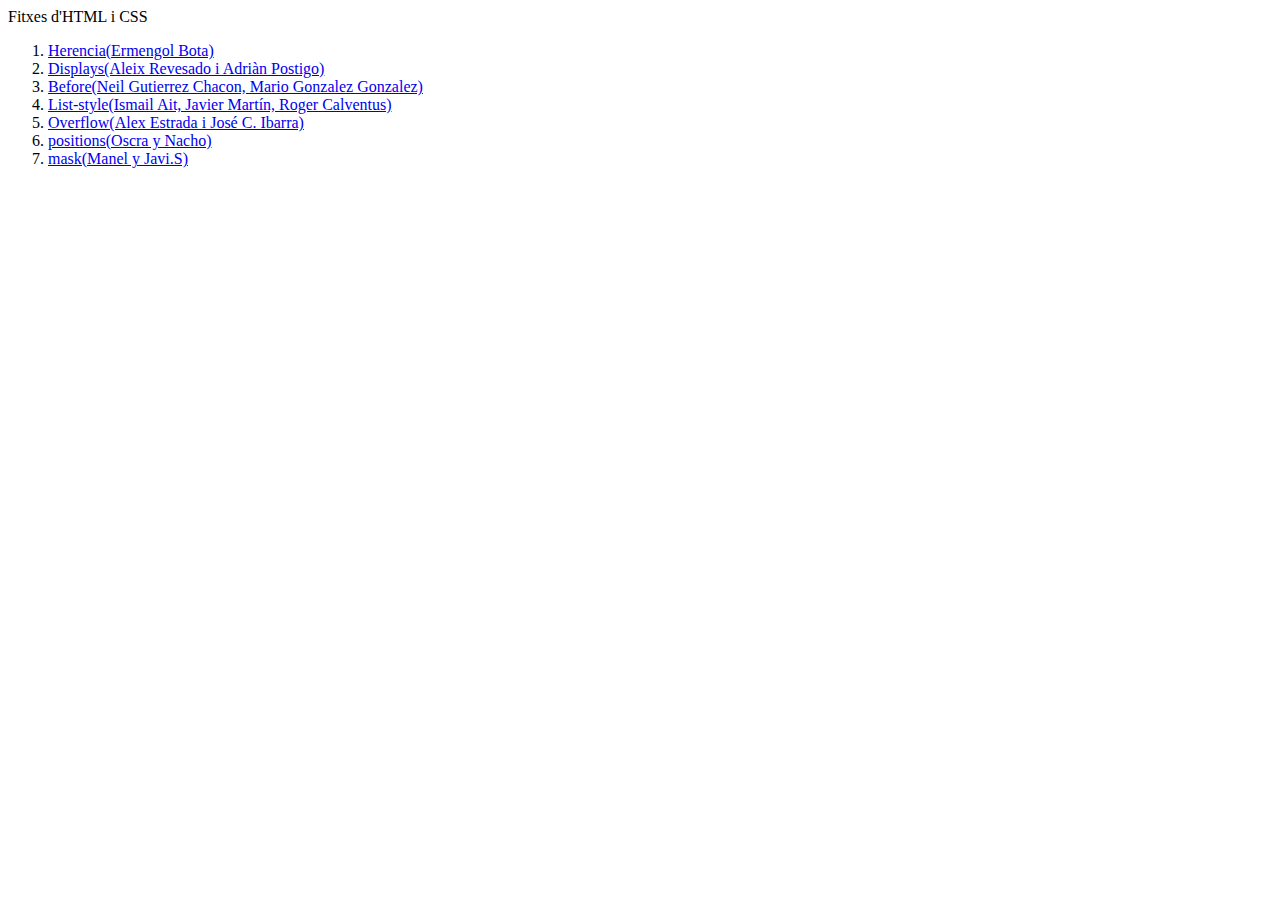
<file: index.html>
<!DOCTYPE html>
<html>
<head>
    <meta charset="UTF-8">
    <title>Fitxes d'HTML i CSS</title>
</head>
<body
<h1>Fitxes d'HTML i CSS</h1>

<ol>
    <li>
        <a href="herencia.html" title="Herencia">Herencia(Ermengol Bota)</a>
    </li>
    <li>
        <a href="displays/displays.html" title="Displays">Displays(Aleix Revesado i Adriàn Postigo)</a>
  </li>
  <li>
      <a href="before.html" title="Before">Before(Neil Gutierrez Chacon, Mario Gonzalez Gonzalez)</a>
    </li>

    <li><a href="list-style.html" title="list-style">List-style(Ismail Ait, Javier Martín, Roger Calventus)</a></li>  
    <li>        
        <a href="Overflow.html" title="Overflow">Overflow(Alex Estrada i José C. Ibarra)</a>
    </li>
    <li>
        <a href="position.html" title="positions">positions(Oscra y Nacho)</a>
    </li>
    <li>
        <a href="index-mask-img.html" title="mask">mask(Manel y Javi.S)</a>

    </li>
</ol>

</body>
</html>
</file>
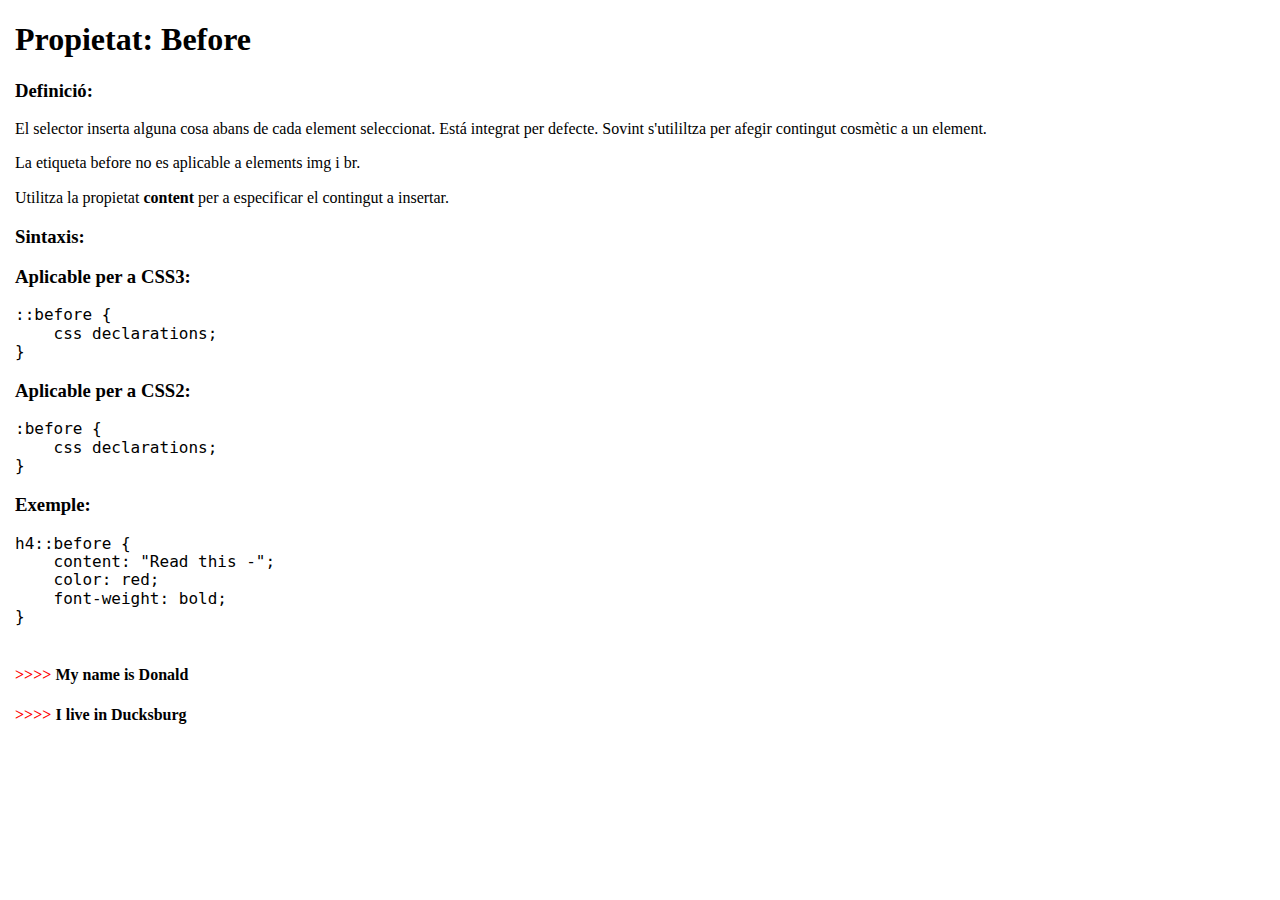
<file: before.html>
<!DOCTYPE html>
<html>
    <head>
        <link rel="stylesheet" type="text/css" href="normalize.css">
        <link rel="stylesheet" type="text/css" href="before.css">
    </head>
    <body>
        <h1>Propietat: Before</h1>
        <h3>Definició:</h3>
            <p>
                El selector inserta alguna cosa abans de cada element seleccionat. Está integrat per defecte. Sovint s'utililtza per afegir contingut cosmètic a un element.
            </p>
            <p>
                La etiqueta before no es aplicable a elements img i br.
            <p>
            <p>
                Utilitza la propietat <b>content</b> per a especificar el contingut a insertar.
            </p>
        <h3>Sintaxis:</h3>
        <h3>Aplicable per a CSS3:</h3>
            <pre>::before {
    css declarations;
}</pre>
        <h3>Aplicable per a CSS2:</h3>
        <pre>:before {
    css declarations;
}</pre>
        <h3>Exemple:</h3>
            <pre>h4::before { 
    content: "Read this -";
    color: red;
    font-weight: bold;
}
            </pre>
        <h4>My name is Donald</h4>
        <h4>I live in Ducksburg</h4>
    </body>
</html>
</file>
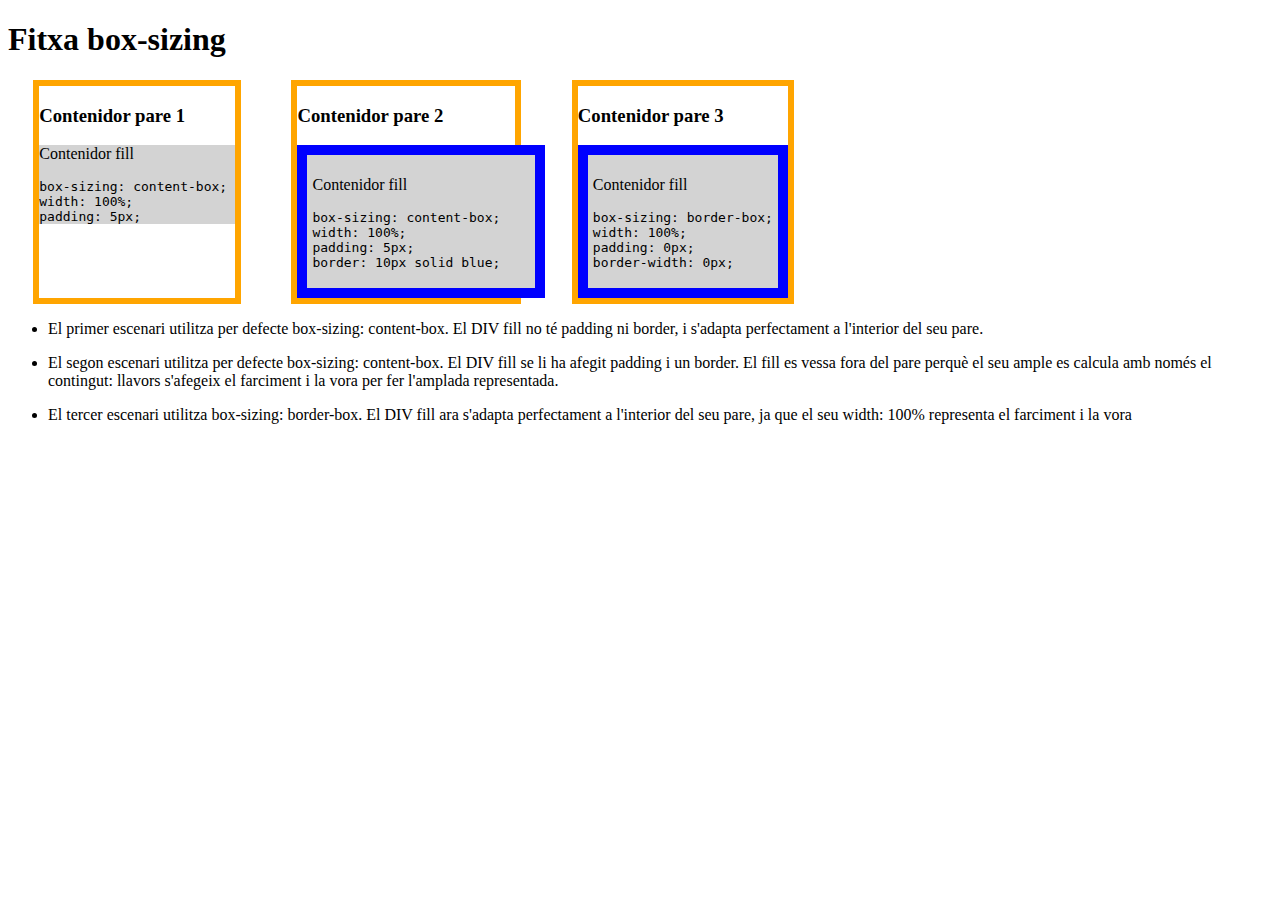
<file: border_box.html>
<!DOCTYPE html>
<html lang="en">
<head>
    <meta charset="UTF-8">
    <meta name="viewport" content="width=device-width, initial-scale=1.0">
    <meta http-equiv="X-UA-Compatible" content="ie=edge">
    <link rel="stylesheet" href="border-box_estil.css">
    <title>Border-box</title>
</head>
<body>
    
    <h1> Fitxa box-sizing</h1>
<div id="general"> 
    <div class="pare"> 
      <h3> Contenidor pare 1 </h3>
      <div id="fill1">
        <p> Contenidor fill  </p>
        <pre>box-sizing: content-box; <br>width: 100%;<br>padding: 5px;</pre>
      </div>
    </div>

    <div class="pare"> 
      <h3> Contenidor pare 2</h3>
      <div id="fill2">
        <p> Contenidor fill </p>
        <pre>box-sizing: content-box;<br>width: 100%;<br>padding: 5px;<br>border: 10px solid blue;</pre>
      </div>
    </div>
    <div class="pare"> 
      <h3> Contenidor pare 3</h3>
      <div id="fill3">
        <p> Contenidor fill </p>
        <pre>box-sizing: border-box;<br>width: 100%;<br>padding: 0px;<br>border-width: 0px;</pre>
      </div>
    </div>
  </div>

  

<ul>
  <li> <p>El primer escenari utilitza per defecte box-sizing: content-box. El DIV fill no té padding ni border, i s'adapta perfectament a l'interior del seu pare. </p> </li>
  <li> <p>El segon escenari utilitza per defecte box-sizing: content-box. El DIV fill se li ha afegit padding i un border. El fill es vessa fora del pare perquè el seu ample es calcula amb només el contingut: llavors s'afegeix el farciment i la vora per fer l'amplada representada. </p> </li>
  <li> <p> El tercer escenari utilitza box-sizing: border-box. El DIV fill ara s'adapta perfectament a l'interior del seu pare, ja que el seu width: 100% representa el farciment i la vora </p> </li>
</ul>

</body>
</html>
</file>
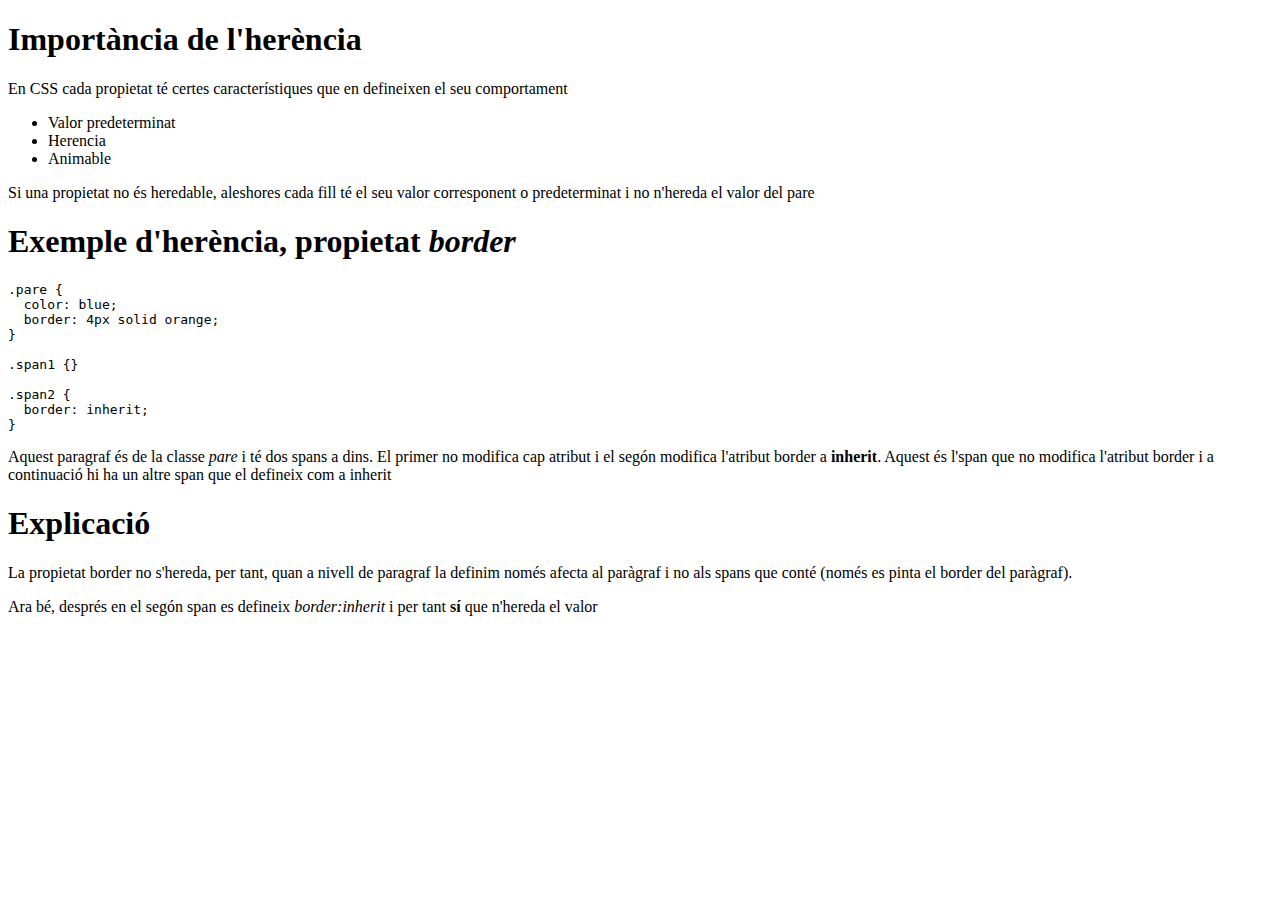
<file: herencia.html>
<!DOCTYPE html>
<html>
<head>
    <meta charset="UTF-8">
    <title>Herència</title>
</head>
<body>
    <h1>Importància de l'herència</h1>
    <p>
        En CSS cada propietat té certes característiques que en defineixen el seu comportament
    </p>
    <ul>
        <li>
            Valor predeterminat
        </li>
        <li>
            Herencia
        </li>
        <li>
            Animable
        </li>
    </ul>
    <p>
        Si una propietat no és heredable, aleshores cada fill té el seu valor corresponent o predeterminat i no n'hereda el valor del pare
    </p>
    <h1>Exemple d'herència, propietat <em>border</em></h1>
<pre>
.pare {  
  color: blue;
  border: 4px solid orange;
}

.span1 {}

.span2 {             
  border: inherit;
}
</pre>
    <p class="pare">
        Aquest paragraf és de la classe <em>pare</em> i té dos spans a dins. El primer no modifica cap atribut i el segón modifica l'atribut border a <strong>inherit</strong>. <span>Aquest és l'span que no modifica l'atribut border</span> i a continuació hi
        ha un altre
        <span class="span2">span que el defineix com a inherit</a>
    </p>
    <h1>Explicació</h1>
    <p>La propietat border no s'hereda, per tant, quan a nivell de paragraf la definim només afecta al paràgraf i no als spans que conté (només es pinta el border del paràgraf). </p>
    <p>Ara bé, després en el segón span es defineix <em>border:inherit</em> i per tant <strong>sí</strong> que n'hereda el valor</p>
</body>
</html>
</file>
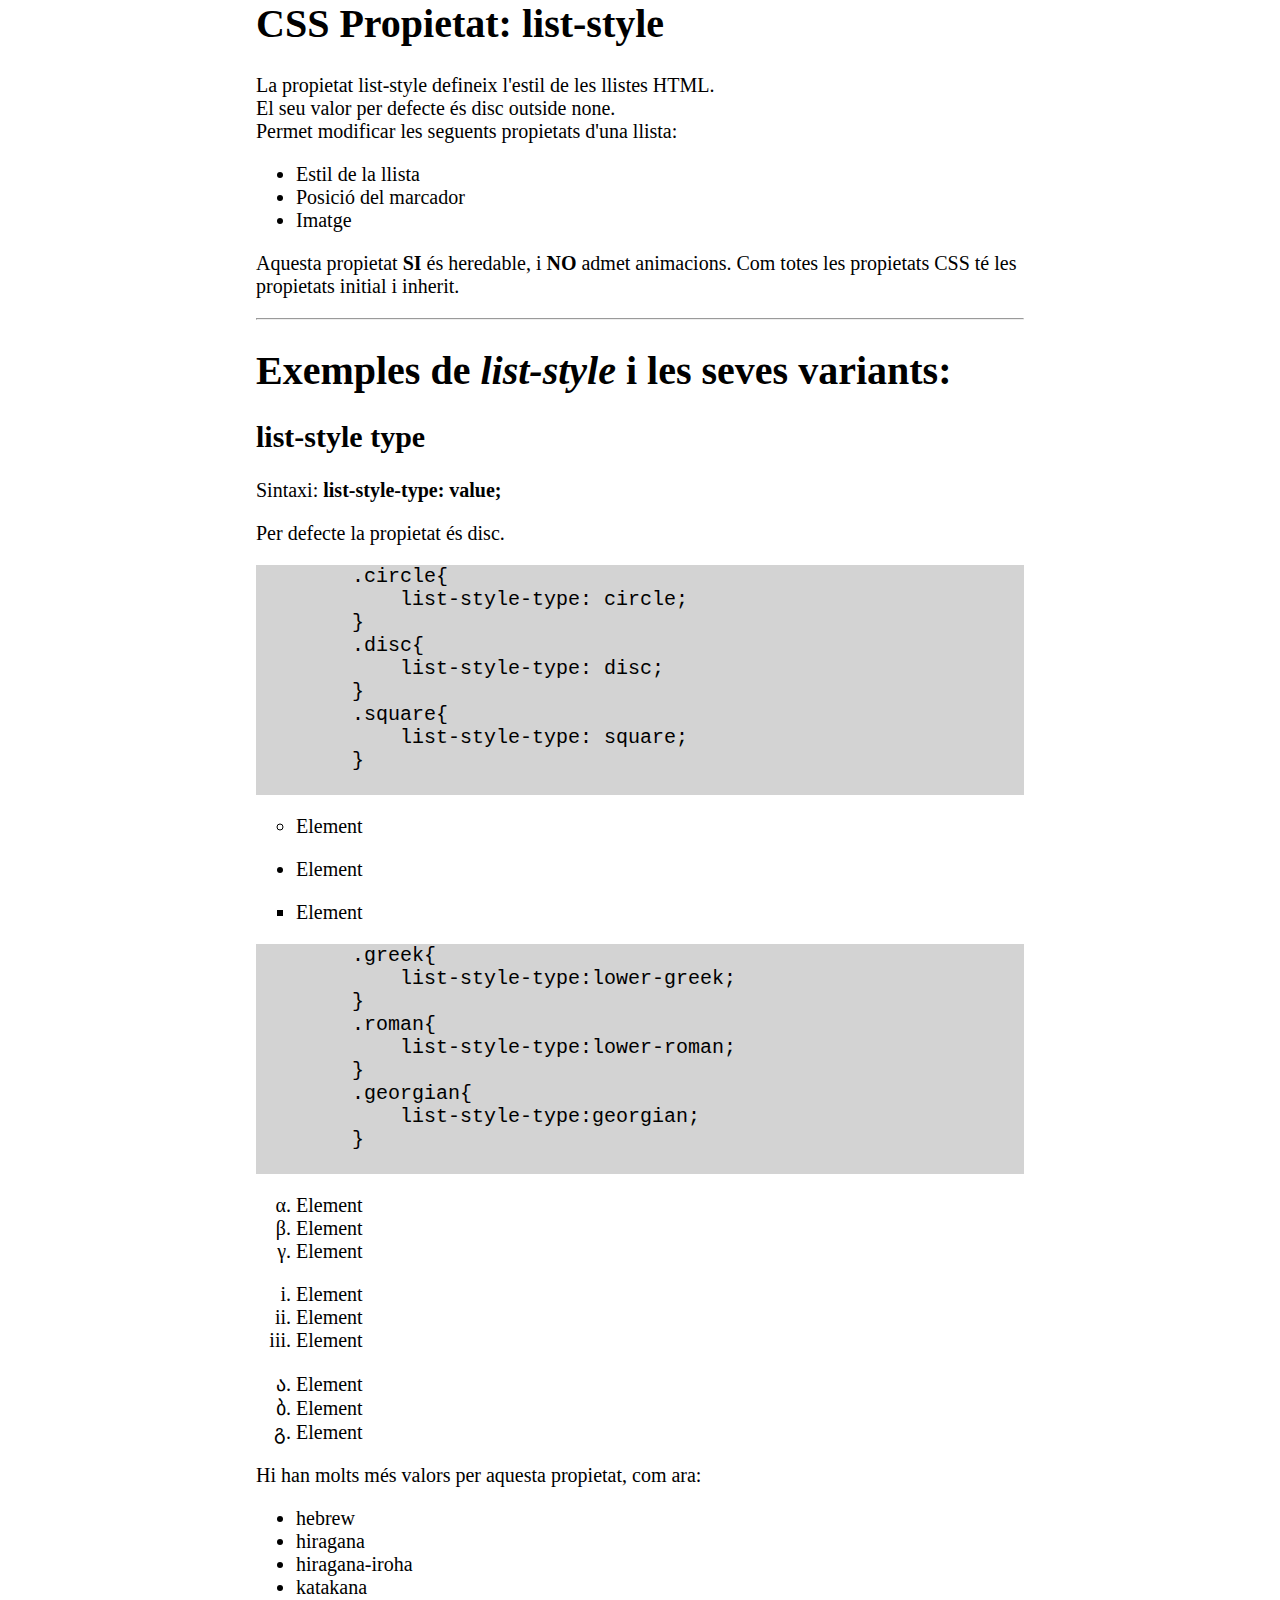
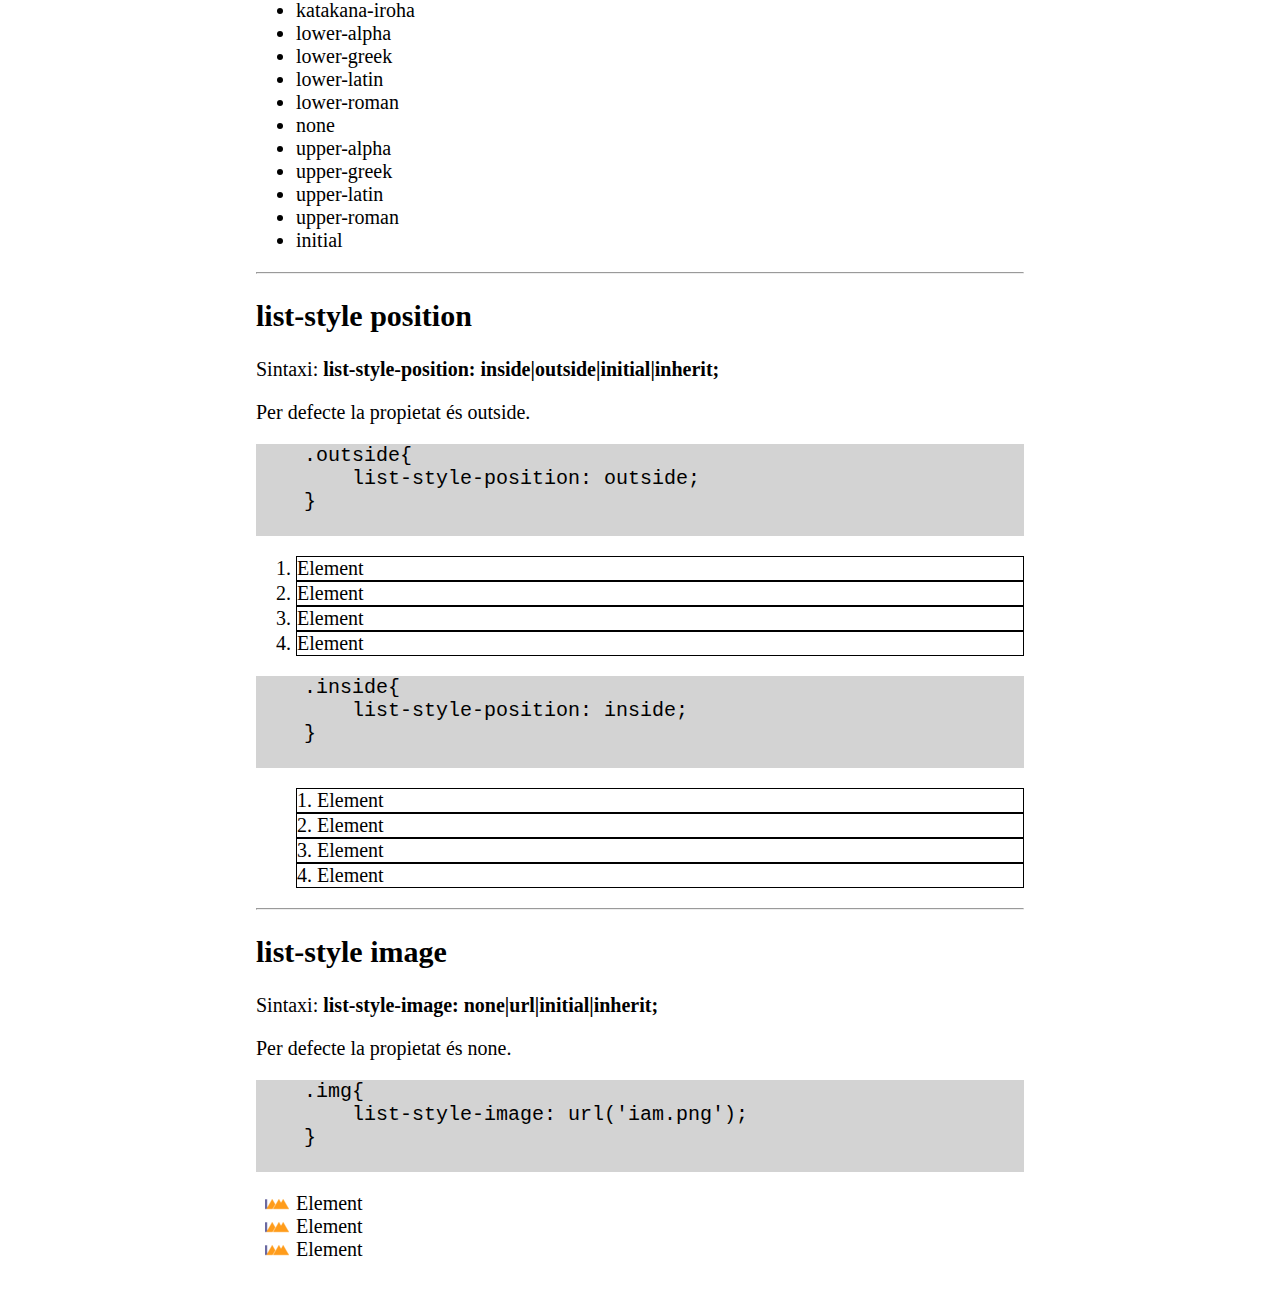
<file: list-style.html>
<html>

<head>
    <meta charset="UTF-8">
    <meta name="viewport" content="width=device-width, initial-scale=1.0">
    <meta http-equiv="X-UA-Compatible" content="ie=edge">
    <link rel="stylesheet" type="text/css" href="style_list-style.css">
    <title>list-style</title>
</head>

<body>
    <h1>CSS Propietat: list-style</h1>
    <p>La propietat list-style defineix l'estil de les llistes HTML. <br> El seu valor per defecte és disc outside none. 
        <br> Permet modificar les seguents propietats d'una llista:
    </p>
    <ul>
        <li>Estil de la llista
        </li>
        <li>Posició del marcador
        </li>
        <li>Imatge
        </li>
    </ul>
    <p>Aquesta propietat <span class="negreta">SI</span> és heredable, i <span class="negreta">NO</span> admet
        animacions. Com totes les propietats CSS té les propietats initial i inherit.</p>
    <hr>
    <h1>Exemples de <em>list-style</em> i les seves variants: </h1>
    <h2>list-style type</h2>
    <p>Sintaxi: <span class="negreta">list-style-type: value;</span></p>
    <p>Per defecte la propietat és disc.</p>
    <pre>
        .circle{
            list-style-type: circle;
        }
        .disc{
            list-style-type: disc;
        }
        .square{
            list-style-type: square;
        }
    </pre>
    <ul class="circle">
        <li>Element</li>
    </ul>
    <ul class="disc">
        <li>Element</li>
    </ul>
    <ul class="square">
        <li>Element</li>
    </ul>
    <pre>
        .greek{
            list-style-type:lower-greek;
        }
        .roman{
            list-style-type:lower-roman;
        }
        .georgian{
            list-style-type:georgian;
        }
    </pre>
    <ol class="greek">
        <li>Element</li>
        <li>Element</li>
        <li>Element</li>
    </ol>
    <ol class="roman">
        <li>Element</li>
        <li>Element</li>
        <li>Element</li>
    </ol>
    <ol class="georgian">
        <li>Element</li>
        <li>Element</li>
        <li>Element</li>
    </ol>
    <p>Hi han molts més valors per aquesta propietat, com ara:</p>
    <ul>
        <li>hebrew</li>
        <li> hiragana</li>
        <li> hiragana-iroha</li>
        <li> katakana</li>
        <li> katakana-iroha</li>
        <li> lower-alpha</li>
        <li> lower-greek</li>
        <li> lower-latin</li>
        <li> lower-roman</li>
        <li> none</li>
        <li> upper-alpha</li>
        <li> upper-greek</li>
        <li> upper-latin</li>
        <li> upper-roman</li>
        <li> initial</li>
    </ul>

    <hr>
    <h2>list-style position</h2>
    <p>Sintaxi: <span class="negreta">list-style-position: inside|outside|initial|inherit;</span></p>
    <p>Per defecte la propietat és outside.</p>
    <pre>
    .outside{
        list-style-position: outside;
    }
    </pre>
    <ol class="outside">
        <li>Element</li>
        <li>Element</li>
        <li>Element</li>
        <li>Element</li>
    </ol>
    <pre>
    .inside{
        list-style-position: inside;
    }
    </pre>
    <ol class="inside">
        <li>Element</li>
        <li>Element</li>
        <li>Element</li>
        <li>Element</li>
    </ol>
    <hr>
    <h2>list-style image</h2>
    <p>Sintaxi: <span class="negreta">list-style-image: none|url|initial|inherit;</span></p>
    <p>Per defecte la propietat és none.</p>
    <pre>
    .img{
        list-style-image: url('iam.png');
    }
    </pre>
    <ul class="img">
        <li>Element</li>
        <li>Element</li>
        <li>Element</li>
    </ul>
</body>

</html>
</file>
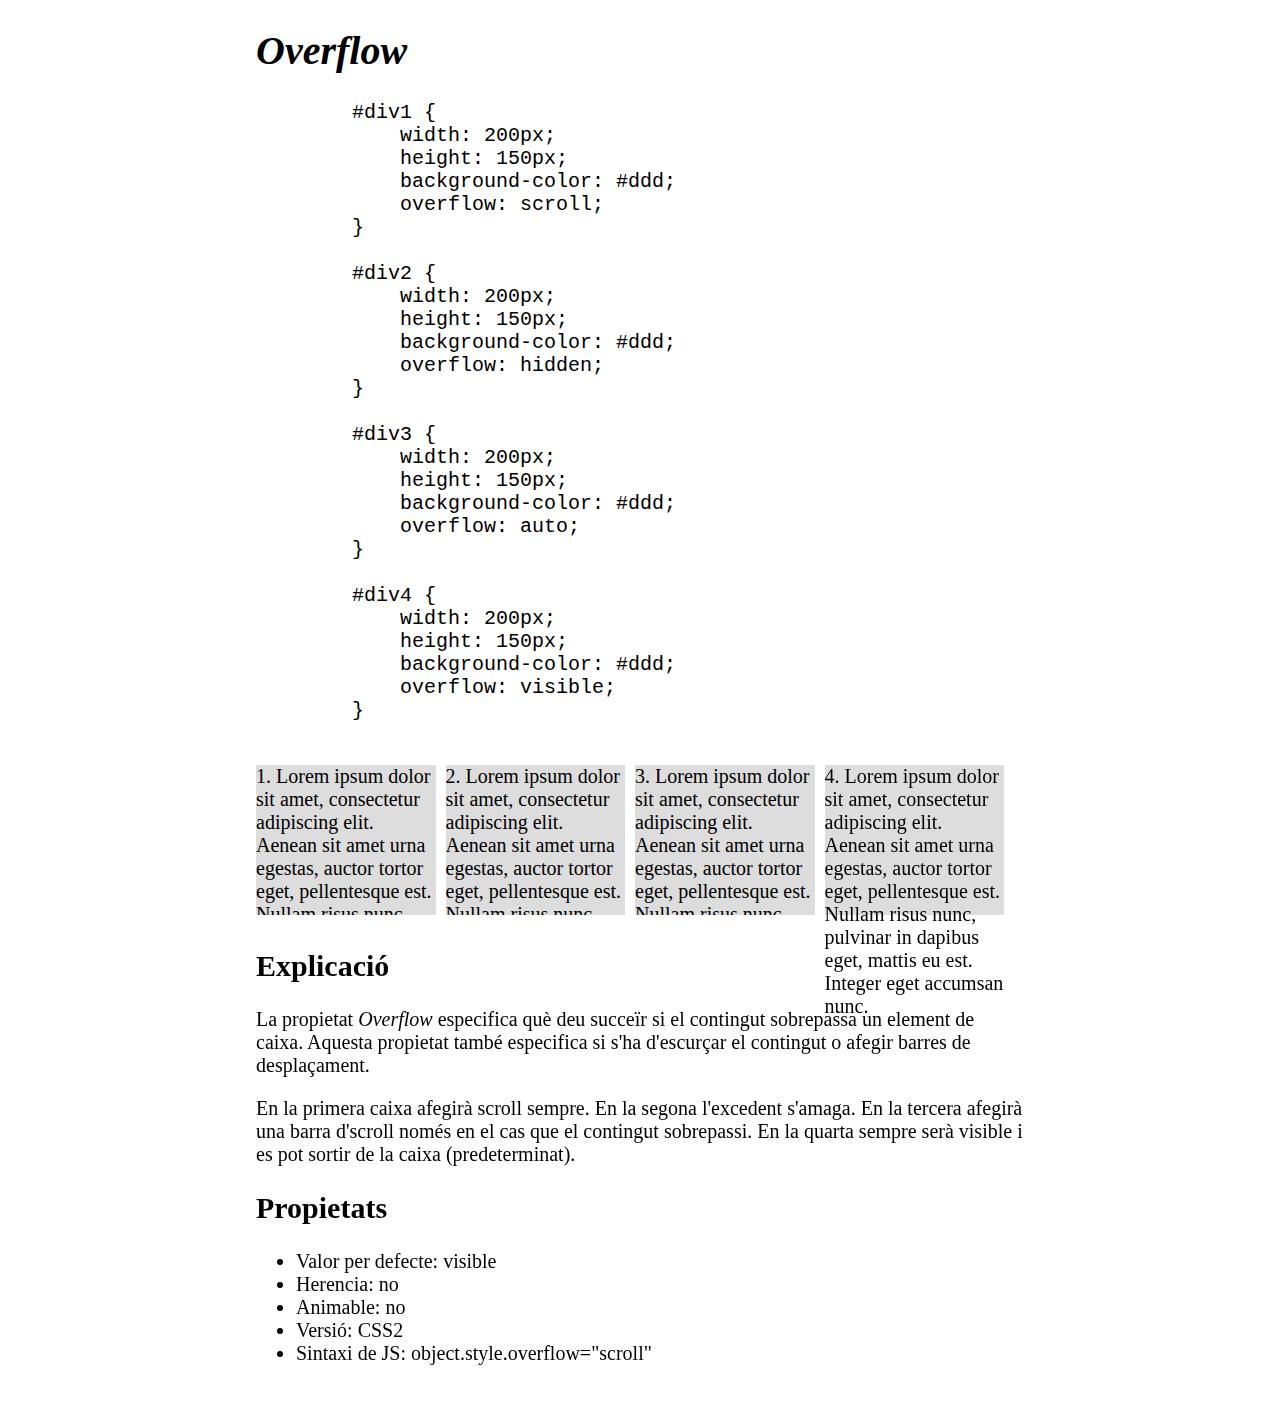
<file: Overflow.html>
<!DOCTYPE html>
<html lang="es">
<head>
    <meta charset="UTF-8">
    <meta name="viewport" content="width=device-width, initial-scale=1.0">
    <meta http-equiv="X-UA-Compatible" content="ie=edge">
    <link rel="stylesheet" type="text/css" href="style_overflow.css">
    <title>Fitxa Overflow</title>
</head>
<body>
    <h1><em>Overflow</em></h1>
    <pre>
        #div1 {
            width: 200px;
            height: 150px;
            background-color: #ddd;
            overflow: scroll;
        }

        #div2 {
            width: 200px;
            height: 150px;
            background-color: #ddd;
            overflow: hidden;
        }

        #div3 {
            width: 200px;
            height: 150px;
            background-color: #ddd;
            overflow: auto;
        }

        #div4 {
            width: 200px;
            height: 150px;
            background-color: #ddd;
            overflow: visible;
        }
    </pre>
    <div>
        <div id="div1">
            1. Lorem ipsum dolor sit amet, consectetur adipiscing elit. Aenean sit amet urna egestas, auctor tortor eget, pellentesque est. Nullam risus nunc, pulvinar in dapibus eget, mattis eu est. Integer eget accumsan nunc. Nunc porta felis et volutpat mattis. Duis ac metus eget diam scelerisque suscipit eget ut odio. Pellentesque mauris magna, tincidunt porttitor vestibulum a, elementum in nunc. Fusce eu sem vehicula, sagittis tortor et, euismod nisl. Sed dapibus laoreet convallis. Ut et mattis diam. Mauris suscipit felis sed orci malesuada maximus. Etiam vitae orci ut dui suscipit suscipit. Nulla facilisi. Aenean dictum facilisis velit, vitae molestie tortor cursus non. Donec vitae vulputate mi. Nam venenatis libero quis vehicula tincidunt.
        </div>
        <div id="div2">
            2. Lorem ipsum dolor sit amet, consectetur adipiscing elit. Aenean sit amet urna egestas, auctor tortor eget, pellentesque est. Nullam risus nunc, pulvinar in dapibus eget, mattis eu est. Integer eget accumsan nunc. Nunc porta felis et volutpat mattis. Duis ac metus eget diam scelerisque suscipit eget ut odio. Pellentesque mauris magna, tincidunt porttitor vestibulum a, elementum in nunc. Fusce eu sem vehicula, sagittis tortor et, euismod nisl. Sed dapibus laoreet convallis. Ut et mattis diam. Mauris suscipit felis sed orci malesuada maximus. Etiam vitae orci ut dui suscipit suscipit. Nulla facilisi. Aenean dictum facilisis velit, vitae molestie tortor cursus non. Donec vitae vulputate mi. Nam venenatis libero quis vehicula tincidunt.
        </div>
        <div id="div3">
            3. Lorem ipsum dolor sit amet, consectetur adipiscing elit. Aenean sit amet urna egestas, auctor tortor eget, pellentesque est. Nullam risus nunc, pulvinar in dapibus eget, mattis eu est. Integer eget accumsan nunc. Nunc porta felis et volutpat mattis. Duis ac metus eget diam scelerisque suscipit eget ut odio. Pellentesque mauris magna, tincidunt porttitor vestibulum a, elementum in nunc. Fusce eu sem vehicula, sagittis tortor et, euismod nisl. Sed dapibus laoreet convallis. Ut et mattis diam. Mauris suscipit felis sed orci malesuada maximus. Etiam vitae orci ut dui suscipit suscipit. Nulla facilisi. Aenean dictum facilisis velit, vitae molestie tortor cursus non. Donec vitae vulputate mi. Nam venenatis libero quis vehicula tincidunt.
        </div>
        <div id="div4">
            4. Lorem ipsum dolor sit amet, consectetur adipiscing elit. Aenean sit amet urna egestas, auctor tortor eget, pellentesque est. Nullam risus nunc, pulvinar in dapibus eget, mattis eu est. Integer eget accumsan nunc.
        </div>
    </div>
    <h2>Explicació</h2>
    <p>La propietat <em>Overflow</em> especifica què deu succeïr si el contingut sobrepassa un element de caixa. Aquesta propietat també especifica si s'ha d'escurçar el contingut o afegir barres de desplaçament.</p>
    <p>En la primera caixa afegirà scroll sempre. En la segona l'excedent s'amaga. En la tercera afegirà una barra d'scroll només en el cas que el contingut sobrepassi. En la quarta sempre serà visible i es pot sortir de la caixa (predeterminat).</p>
    <h2>Propietats</h2>
    <ul>
        <li>Valor per defecte: visible</li>
        <li>Herencia: no</li>
        <li>Animable: no</li>
        <li>Versió: CSS2</li>
        <li>Sintaxi de JS: object.style.overflow="scroll"</li>
    </ul>
</body>
</html>
</file>
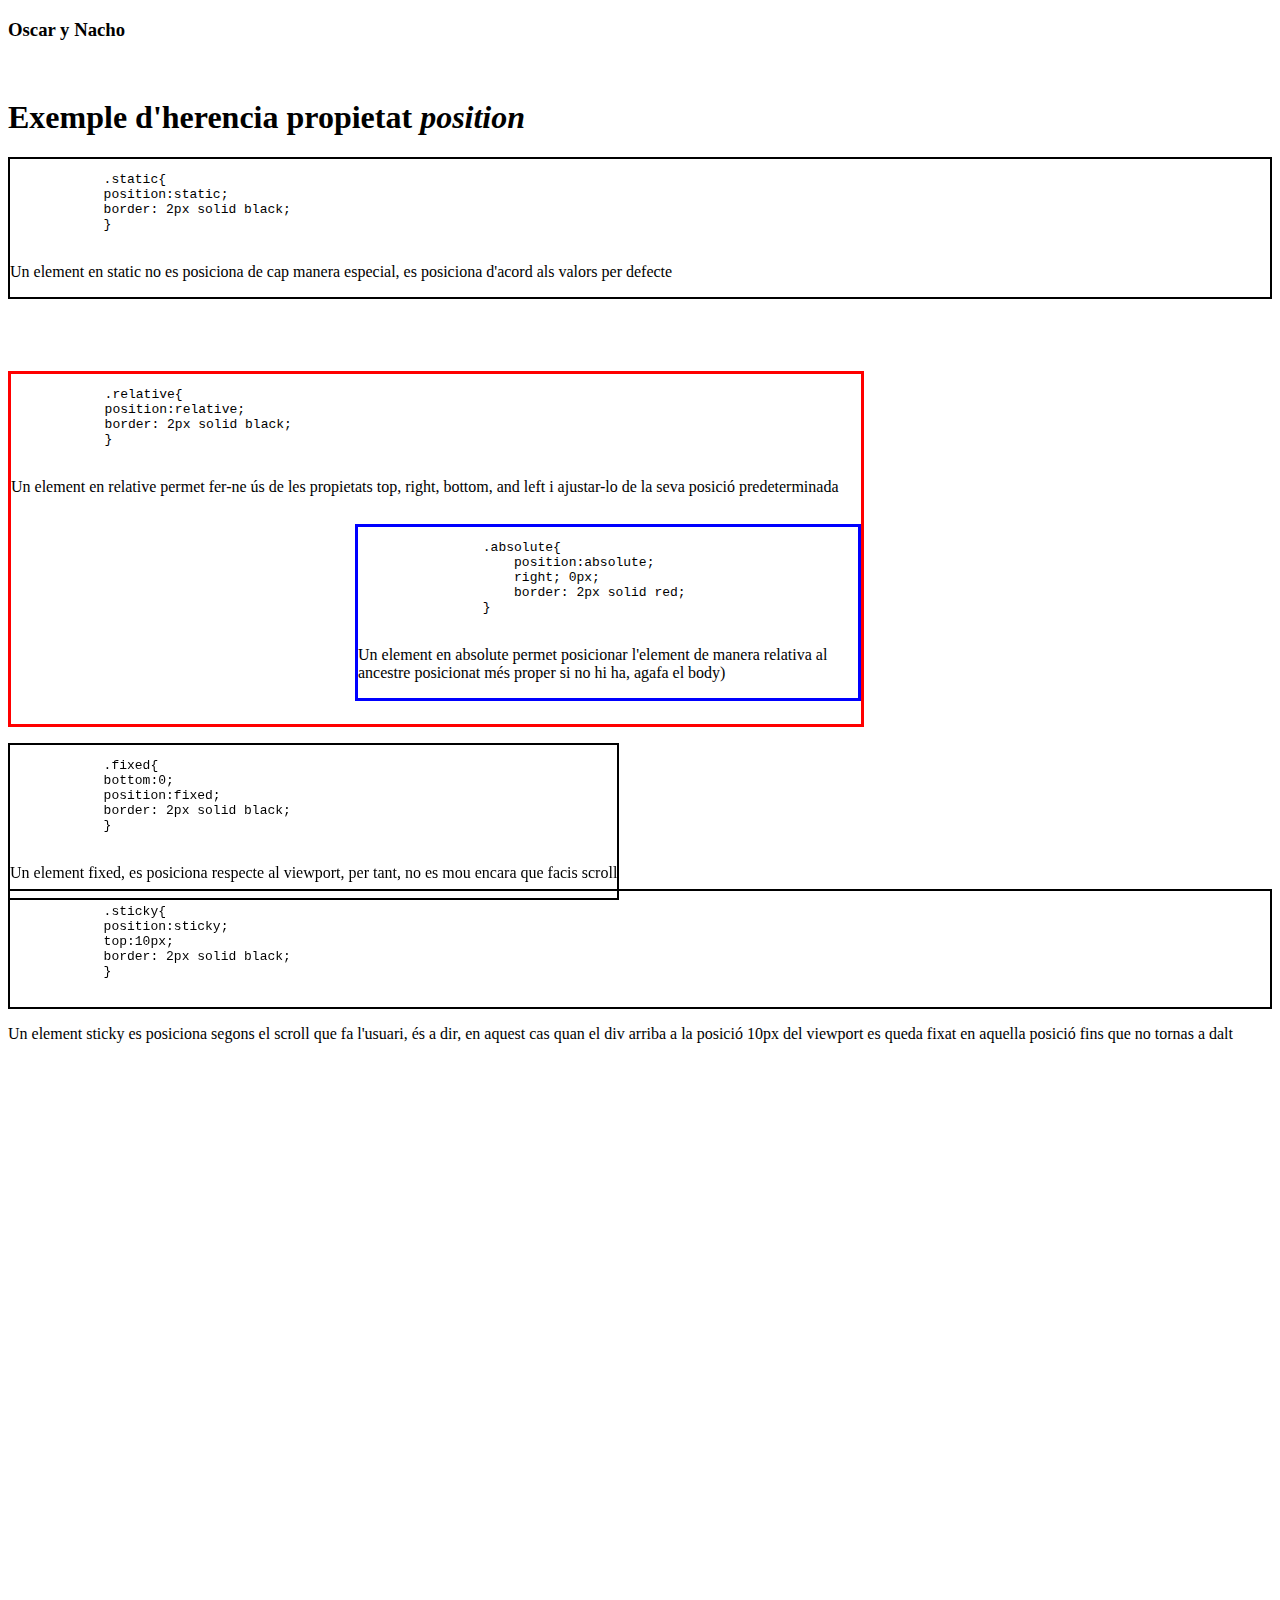
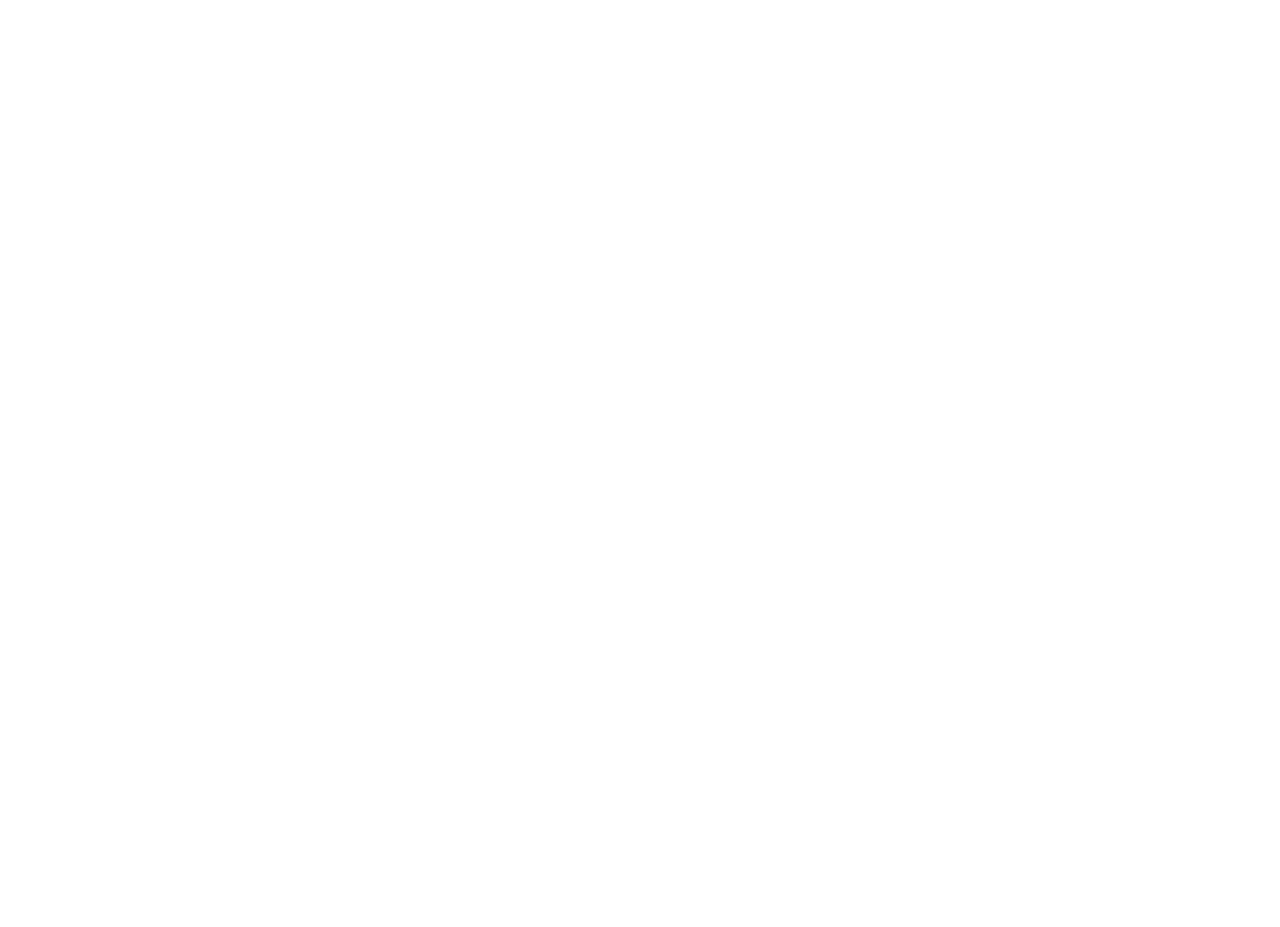
<file: position.html>
<!DOCTYPE html>
<html lang="es">
<head>
    <meta charset="UTF-8">
    <title>Position</title>
    <style>
    body{
        height:2500px;
    }
    #p1{
        position:static;
        border: 2px solid black;
    }

    #p2{
        position: relative;
        width: 850px;
        height: 350px;
        border: 3px solid red;
    }

    #p3{
        bottom:0;
        position:fixed;
        border: 2px solid black;
    }

    #p4{
        position: absolute;
        top: 150px;
        right: 0;
        width: 500px;   
        border: 3px solid blue;
    }

    #p5{
        position:sticky;
        top:10px;
        border: 2px solid black;
    }

    </style>
</head>
<body>
    <h3>Oscar y Nacho</h3>
    <br>
    <h1>Exemple d'herencia propietat <em>position</em></h1>

    <div id="p1">
        <pre>
            .static{
            position:static;
            border: 2px solid black;
            }
        </pre>
        <p>
            Un element en static no es posiciona de cap manera especial, es posiciona d'acord als valors per defecte
        </p>
    </div>
    <br><br><br><br>
    <div id="p2">
        <pre>
            .relative{
            position:relative;
            border: 2px solid black;
            }
        </pre>
        <p>
            Un element en relative permet fer-ne ús de les propietats top, right, bottom, and left i ajustar-lo de la seva posició predeterminada
        </p>
        <div id="p4">
            <pre>
                .absolute{
                    position:absolute;
                    right; 0px;
                    border: 2px solid red;
                }
            </pre>
            <p>
                Un element en absolute permet posicionar l'element de manera relativa al ancestre posicionat més proper si no hi ha, agafa el body)
            </p>
        </div>
    </div>

    <div id="p3">
        <pre>
            .fixed{
            bottom:0;
            position:fixed;
            border: 2px solid black;
            }
        </pre>
        <p>Un element fixed, es posiciona respecte al viewport, per tant, no es mou encara que facis scroll</p>
    </div>

    <br>
    <br>
    <br>
    <br>
    <br>
    <br>
    <br>
    <br>
    <br>
    

    <div id="p5">
        <pre>
            .sticky{
            position:sticky;
            top:10px;
            border: 2px solid black;
            }
        </pre>
    </div>

    <p>
        Un element sticky es posiciona segons el scroll que fa l'usuari, és a dir, en aquest cas quan el div arriba a la posició 10px del viewport es queda fixat en aquella posició fins que no tornas a dalt
    </p>
</body>
</html>
</file>
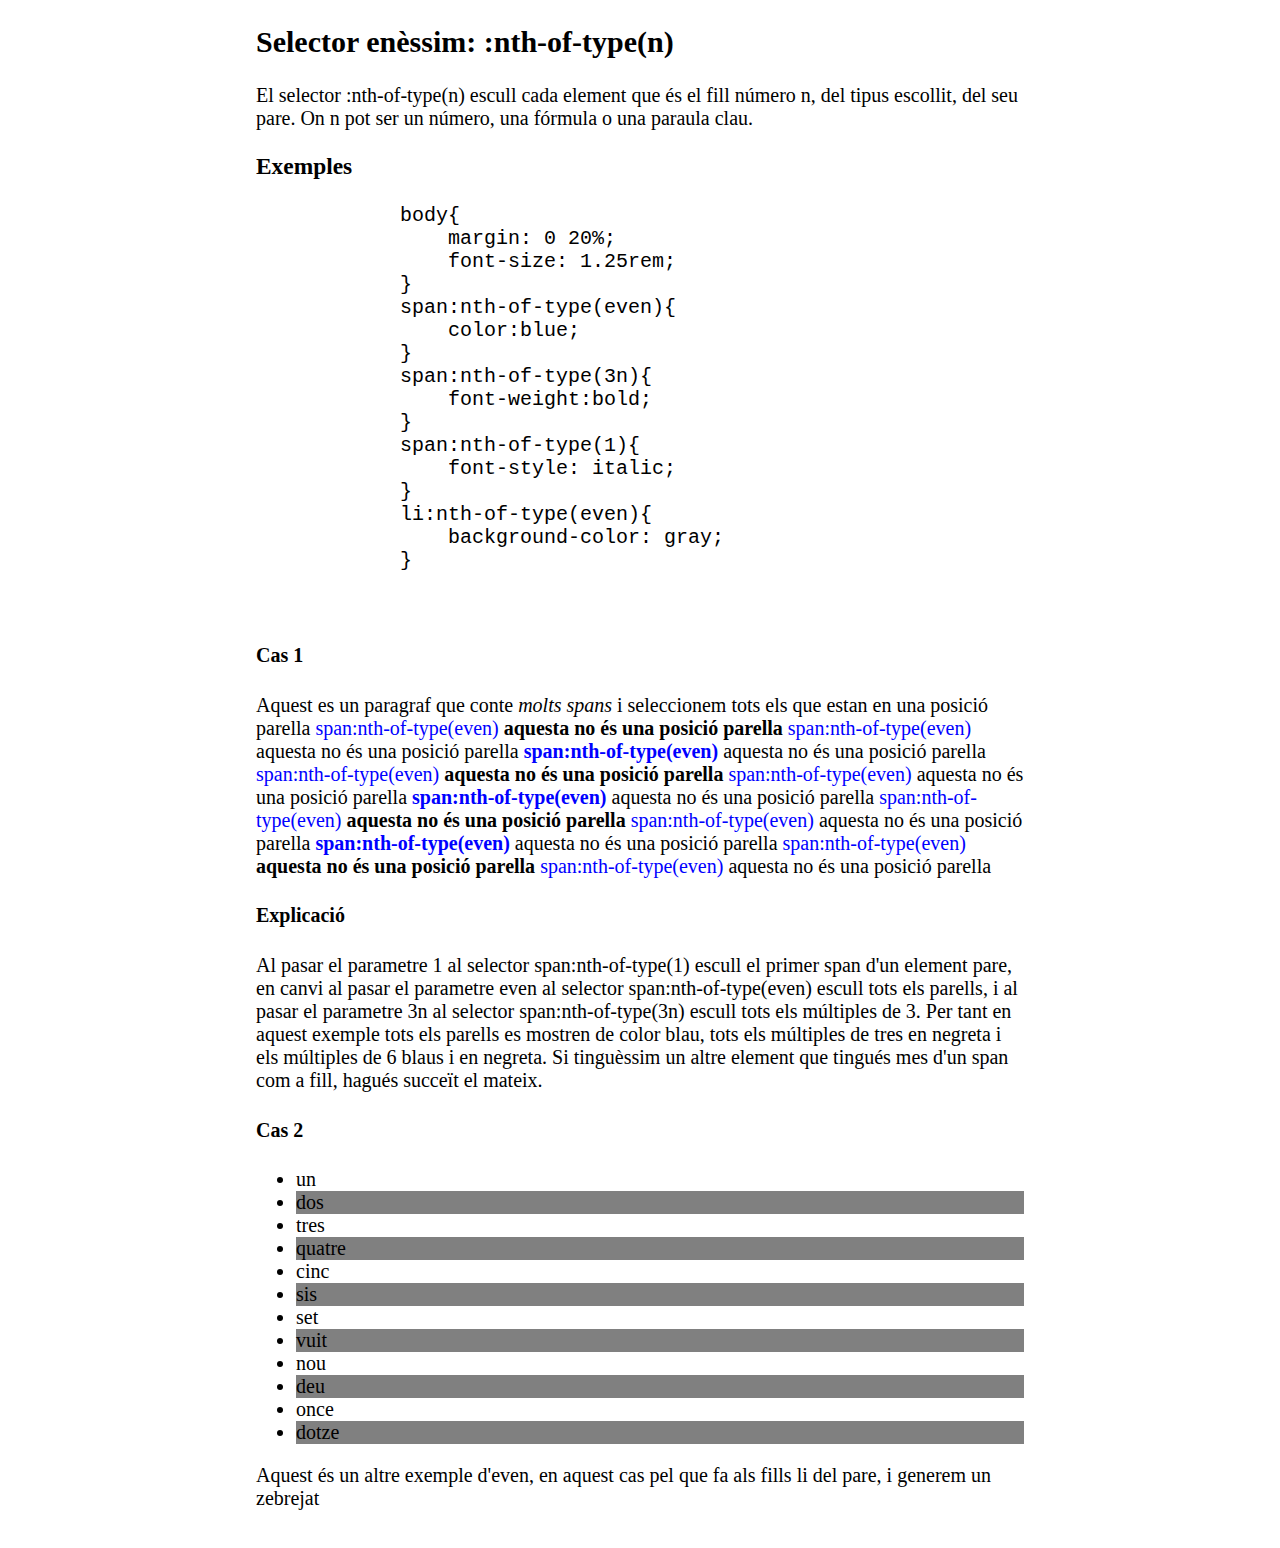
<file: selectorEnesim.html>
<!DOCTYPE html>
<html lang="en">
<head>
    <meta charset="UTF-8">
    <meta name="viewport" content="width=device-width, initial-scale=1.0">
    <meta http-equiv="X-UA-Compatible" content="ie=edge">
    <link rel="stylesheet" type="text/css" href="css.css">
    <title>Selector enèssim</title>
</head>
<body>
    <h2>Selector enèssim:  :nth-of-type(n)</h2>
    <p>El selector :nth-of-type(n) escull cada element que és el fill número n, del tipus escollit, del seu pare. On n pot ser un número, una fórmula o una paraula clau.</p>
    <h3>Exemples</h3>
    <pre>
            body{
                margin: 0 20%;
                font-size: 1.25rem;
            }
            span:nth-of-type(even){
                color:blue;
            }
            span:nth-of-type(3n){
                font-weight:bold;
            }
            span:nth-of-type(1){
                font-style: italic;
            }
            li:nth-of-type(even){
                background-color: gray;
            }
            
    </pre>
    <h4>Cas 1</h4>
    <p>Aquest es un paragraf que conte<span> molts spans </span> i seleccionem tots els que estan en una posició parella 
    <span>span:nth-of-type(even) </span><span> aquesta no és una posició parella </span>
    <span>span:nth-of-type(even) </span><span> aquesta no és una posició parella </span>
    <span>span:nth-of-type(even) </span><span> aquesta no és una posició parella </span>
    <span>span:nth-of-type(even) </span><span> aquesta no és una posició parella </span>
    <span>span:nth-of-type(even) </span><span> aquesta no és una posició parella </span>
    <span>span:nth-of-type(even) </span><span> aquesta no és una posició parella </span>
    <span>span:nth-of-type(even) </span><span> aquesta no és una posició parella </span>
    <span>span:nth-of-type(even) </span><span> aquesta no és una posició parella </span>
    <span>span:nth-of-type(even) </span><span> aquesta no és una posició parella </span>
    <span>span:nth-of-type(even) </span><span> aquesta no és una posició parella </span>
    <span>span:nth-of-type(even) </span><span> aquesta no és una posició parella </span>
    </p>
    <h4>Explicació</h4>
    <p>Al pasar el parametre 1 al selector span:nth-of-type(1) escull el primer span d'un element pare, en canvi al pasar el parametre even al selector span:nth-of-type(even) escull tots els parells, i al pasar el parametre 3n al selector span:nth-of-type(3n) escull tots els múltiples de 3. Per tant en aquest exemple tots els parells es mostren de color blau, tots els múltiples de tres en negreta i els múltiples de 6 blaus i en negreta. Si tinguèssim un altre element que tingués mes d'un span com a fill, hagués succeït el mateix. </p>
    <h4>Cas 2</h4>
    <ul>
            <li>un</li>
            <li>dos</li>
            <li>tres</li>
            <li>quatre</li>
            <li>cinc</li>
            <li>sis</li>
            <li>set</li>
            <li>vuit</li>
            <li>nou</li>
            <li>deu</li>
            <li>once</li>
            <li>dotze</li>
        </ul>
        <p>Aquest és un altre exemple d'even, en aquest cas pel que fa als fills li del pare, i generem un zebrejat</p>
</body>
</html>
</file>
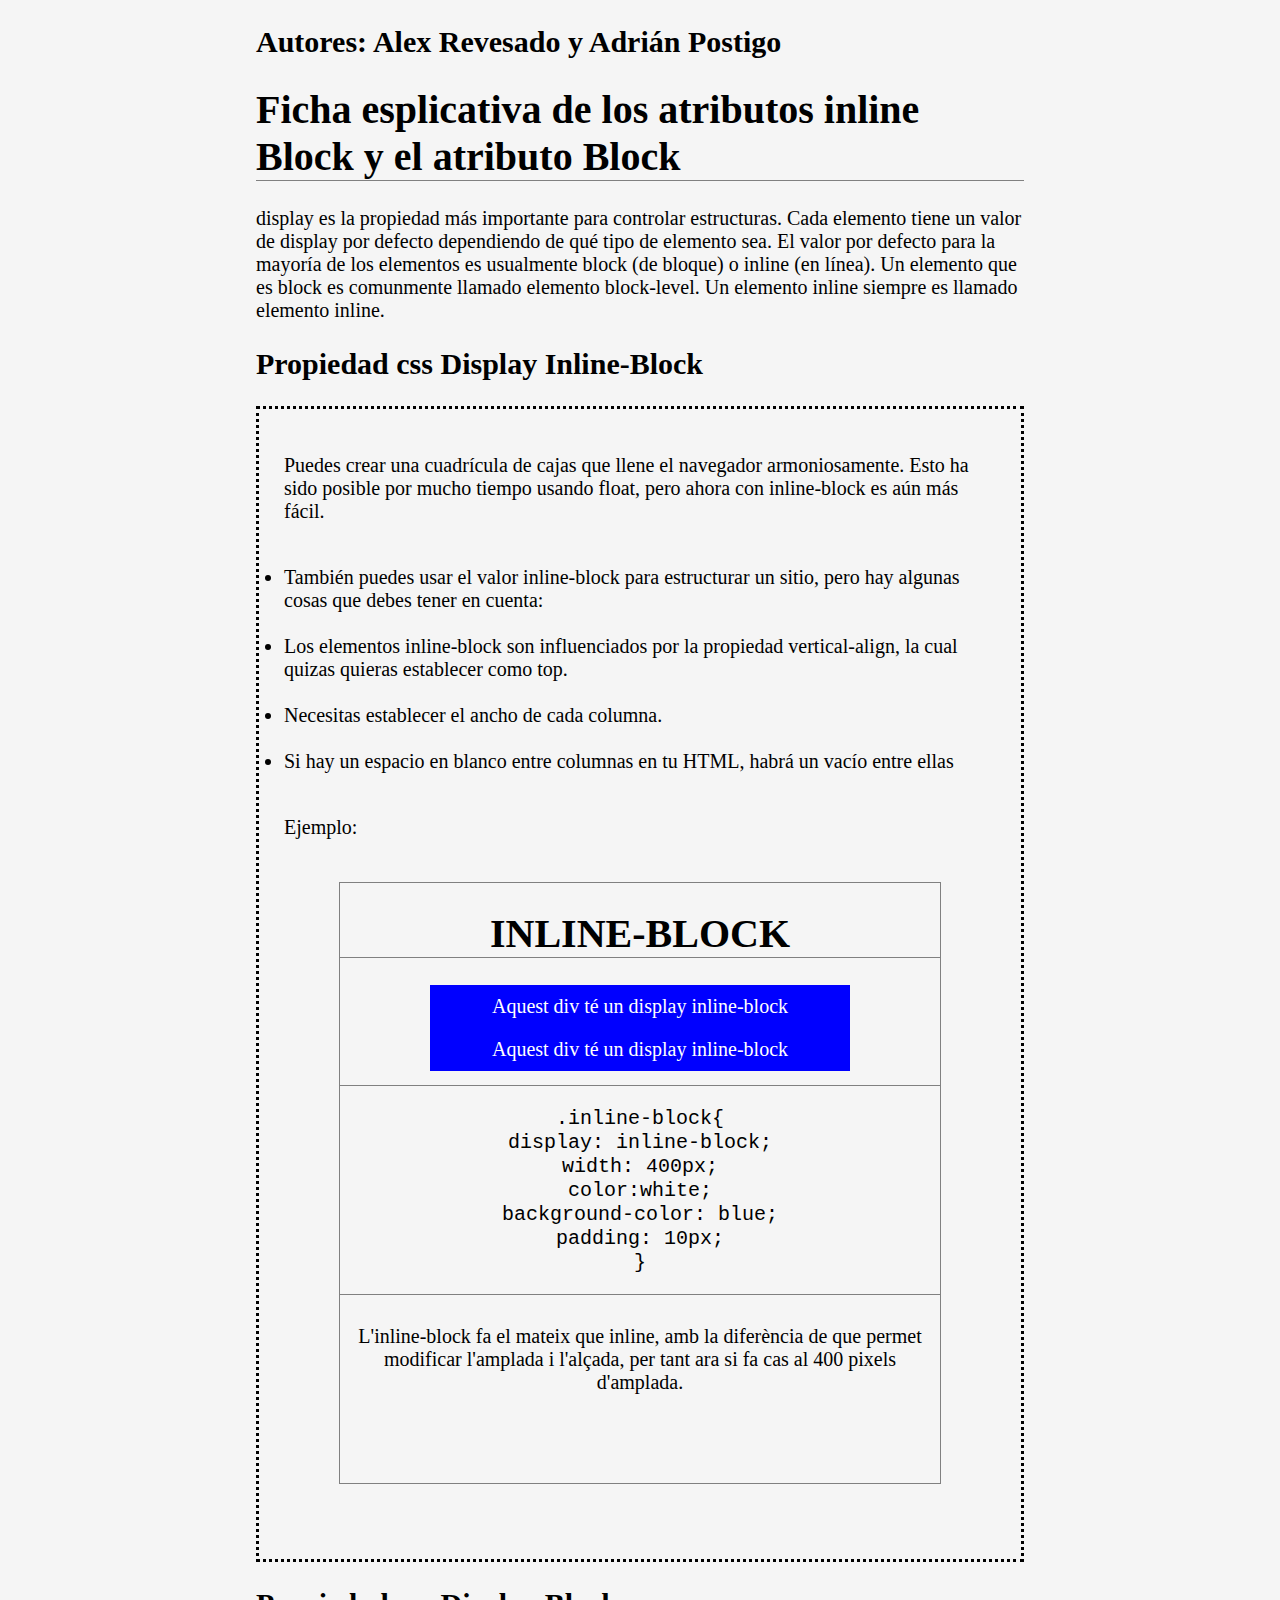
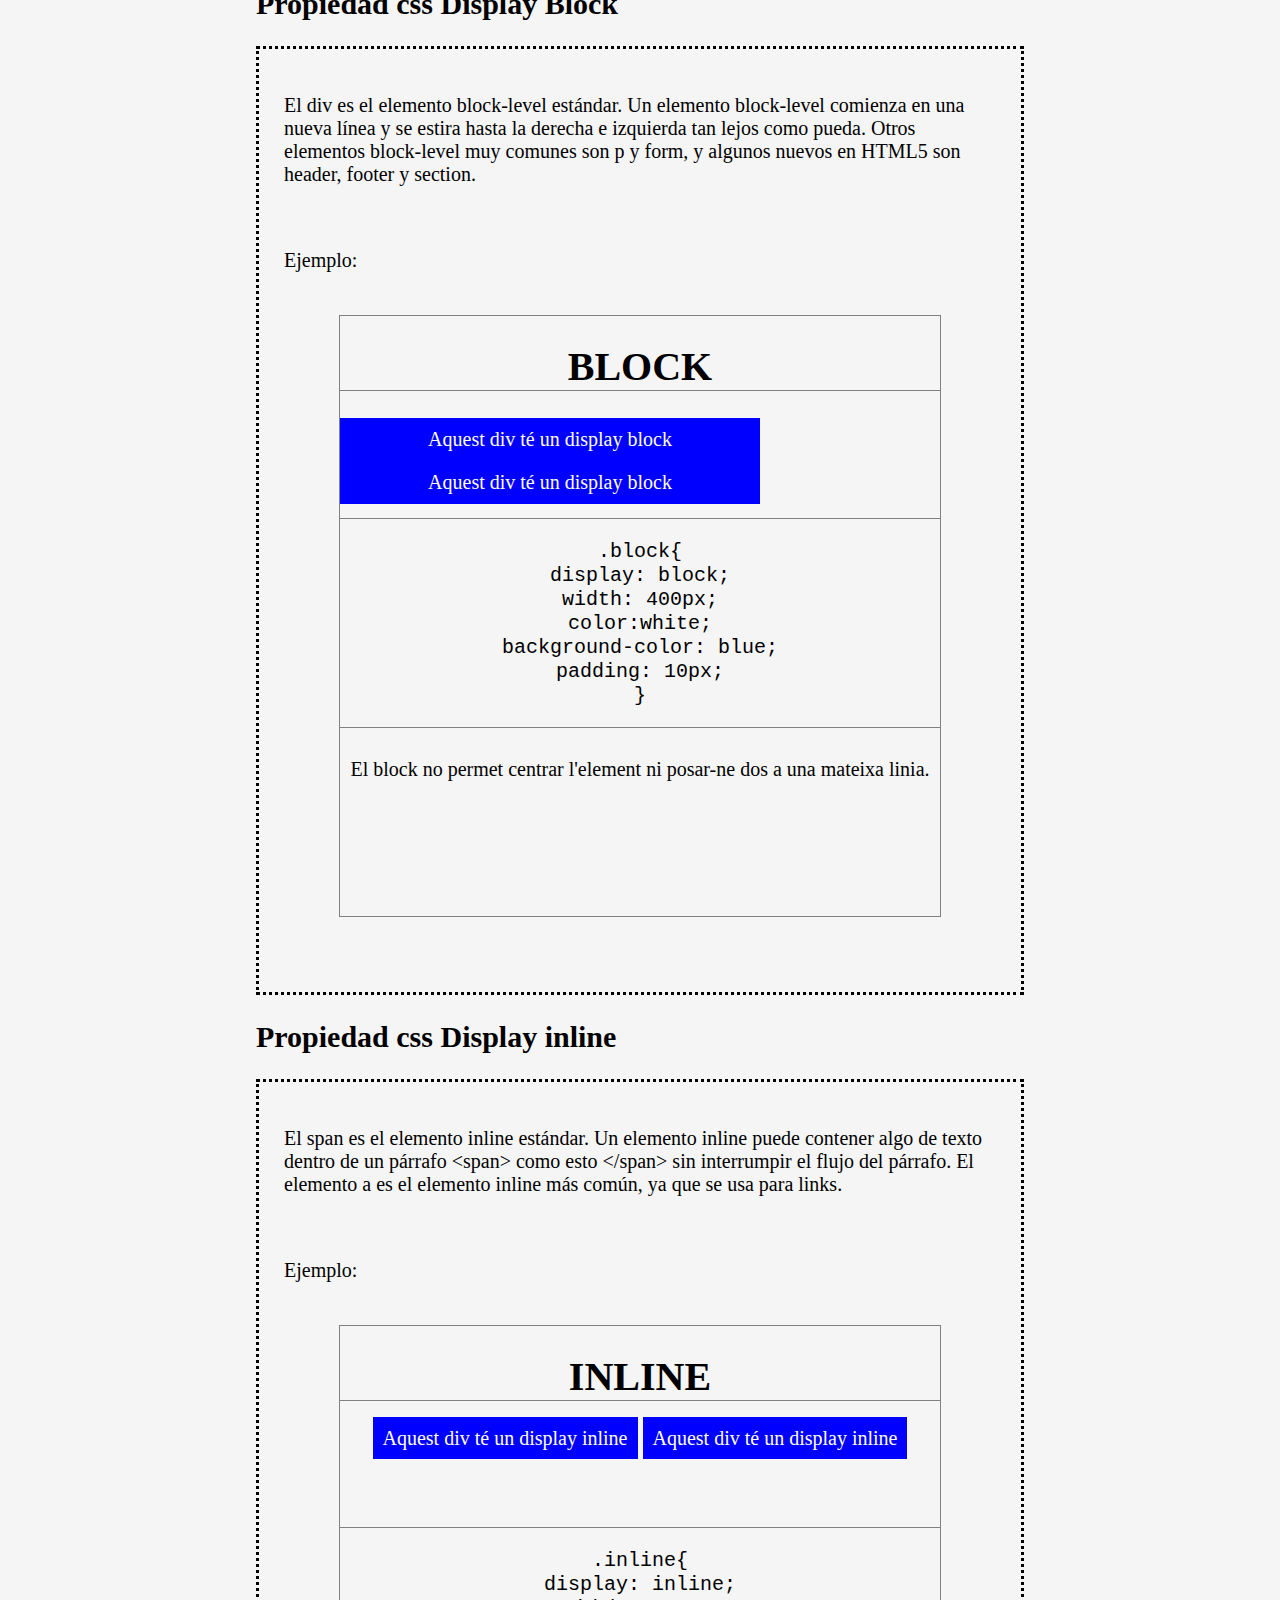
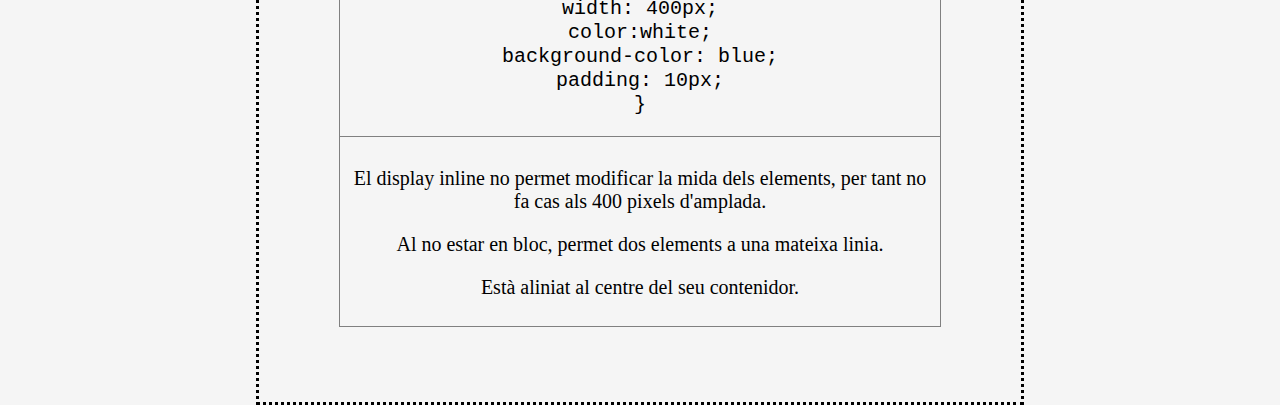
<file: displays/displays.html>
<!DOCTYPE html>
<html lang="es">
<head>
    <meta charset="UTF-8">
    <meta name="viewport" content="width=device-width, initial-scale=1.0">
    <meta http-equiv="X-UA-Compatible" content="ie=edge">
    <link rel="stylesheet" type="text/css"href="mystyle.css">
    <title>M09_Ficha_Block-inline_Block</title>
</head>
<body>

<h2>Autores: Alex Revesado y Adrián Postigo</h2>
    
<h1>Ficha esplicativa de los atributos inline Block y el atributo Block</h1>

<p>display es la propiedad más importante para controlar estructuras. Cada elemento tiene un valor de display por defecto dependiendo de qué tipo de elemento sea. El valor por defecto para la mayoría de los elementos es usualmente block (de bloque) o inline (en línea). Un elemento que es block es comunmente llamado elemento block-level. Un elemento inline siempre es llamado elemento inline. </p>

<h2>Propiedad css Display Inline-Block</h2>

<div class="categoria">
    <p>Puedes crear una cuadrícula de cajas que llene el navegador armoniosamente. Esto ha sido posible por mucho tiempo usando float, pero ahora con inline-block es aún más fácil.</p><br>
    <li>También puedes usar el valor inline-block para estructurar un sitio, pero hay algunas cosas que debes tener en cuenta: </li><br>
    <li>Los elementos inline-block son influenciados por la propiedad vertical-align, la cual quizas quieras establecer como top.</li><br>
    <li>Necesitas establecer el ancho de cada columna. </li><br>
    <li>Si hay un espacio en blanco entre columnas en tu HTML, habrá un vacío entre ellas</li><br>
    <p>Ejemplo:</p><br>
    <div class="caixa" id="ex3">
        <h1>INLINE-BLOCK</h1>
        <div class="exemple">
          <div class="inline-block">Aquest div té un display inline-block</div>
          <div class="inline-block">Aquest div té un display inline-block</div>
        </div>
        <div class="codi">
          <code>
            .inline-block{</br>
        display: inline-block;</br>
        width: 400px;</br>
        color:white;</br>
        background-color: blue;</br>
        padding: 10px;</br>
      }
          </code>
        </div>
        <div class="parraf">
          <p>L'inline-block fa el mateix que inline, amb la diferència de que permet modificar l'amplada i l'alçada, per tant ara si fa cas al 400 pixels d'amplada.</p>
        </div>
      </div>
    </div>
</div>

<h2>Propiedad css Display Block</h2>

<div class="categoria">
    <p>El div es el elemento block-level estándar. Un elemento block-level comienza en una nueva línea y se estira hasta la derecha e izquierda tan lejos como pueda. Otros elementos block-level muy comunes son p y form, y algunos nuevos en HTML5 son header, footer y section. </p><br>
    <p>Ejemplo:</p><br>
    <div class="caixa" id="ex2">
        <h1>BLOCK</h1>
        <div class="exemple">
          <div class="block">Aquest div té un display block</div>
          <div class="block">Aquest div té un display block</div>  
        </div>
        <div class="codi">
          <code>
            .block{</br>
        display: block;</br>
        width: 400px;</br>
        color:white;</br>
        background-color: blue;</br>
        padding: 10px;</br>
      }
          </code>
        </div>
        <div class="parraf">
          <p>El block no permet centrar l'element ni posar-ne dos a una mateixa linia.</p>
        </div>
      </div>
</div>

<h2>Propiedad css Display inline</h2>

<div class="categoria">
    <p>El span es el elemento inline estándar. Un elemento inline puede contener algo de texto dentro de un párrafo &lt;span&gt; como esto &lt;/span&gt; sin interrumpir el flujo del párrafo. El elemento a es el elemento inline más común, ya que se usa para links. </p><br>
    <p>Ejemplo:</p><br>
    <div class="caixa" id="ex1">
        <h1>INLINE</h1>
        <div class="exemple">
          <div class="inline">Aquest div té un display inline</div>
          <div class="inline">Aquest div té un display inline</div>
        </div>
        <div class="codi">
          <code>
            .inline{</br>
        display: inline;</br>
        width: 400px;</br>
        color:white;</br>
        background-color: blue;</br>
        padding: 10px;</br>
      }
          </code>
    
        </div>
        <div class="parraf">
          <p>El display inline no permet modificar la mida dels elements, per tant no fa cas als 400 pixels d'amplada.</p>
          <p>Al no estar en bloc, permet dos elements a una mateixa linia.</p>
          <p>Està aliniat al centre del seu contenidor.</p>
        </div>
      </div>
</div>

</body>
</html>
</file>
<file: before.css>
body{
  margin-left: 15px;
}

h4::before { 
  content: ">>>> ";
  color: red;
  font-weight: bold;
}
</file>
<file: border-box_estil.css>
.pare{
    border: 6px solid orange;
    margin: 0 2%;
  }
  
  #fill1, #fill2, #fill3{
    background-color: #d3d3d3;
    width:100%;
  }
  
  #general{
    display:flex;
  }
  
  #fill2{
    padding: 5px;
    border: 10px solid blue;
  }
  
  #fill3{
    box-sizing:border-box;
    padding: 5px;
    border: 10px solid blue;
  }
</file>
<file: style_list-style.css>
body {
    margin: 0 20%;
    font-size: 1.25rem;
}

.outside {
    list-style-position: outside;
}

.outside li {
    border: 1px solid black;
}

.inside {
    list-style-position: inside;
}

.inside li {
    border: 1px solid black;
}

.img {
    list-style-image: url('iam.png');
}

pre {
    background-color: lightgray;
}
.negreta{
    font-weight: bold;
}

.circle {
    list-style-type: circle;
}

.disc {
    list-style-type: disc;
}

.square {
    list-style-type: square;
}

.greek {
    list-style-type: lower-greek;
}

.roman {
    list-style-type: lower-roman;
}

.georgian {
    list-style-type: georgian;
}
</file>
<file: style_overflow.css>
body {
    margin: 0 20%;
    font-size: 1.25rem;
}

div {
    margin-bottom: 10px;
    margin-right: 10px;
    display: flex;
}

#div1 {
    width: 200px;
    height: 150px;
    background-color: #ddd;
    overflow: scroll;
}

#div2 {
    width: 200px;
    height: 150px;
    background-color: #ddd;
    overflow: hidden;
}

#div3 {
    width: 200px;
    height: 150px;
    background-color: #ddd;
    overflow: auto;
}

#div4 {
    width: 200px;
    height: 150px;
    background-color: #ddd;
    overflow: visible;
}
</file>
<file: css.css>
body{
    margin: 0 20%;
    font-size: 1.25rem;
}
span:nth-of-type(even){
    color:blue;
}
span:nth-of-type(3n){
    font-weight:bold;
}
span:nth-of-type(1){
    font-style: italic;
}
li:nth-of-type(even){
    background-color: gray;
}
</file>
<file: displays/mystyle.css>
body{
    margin: 0 20%;
    font-size: 1.25rem;
    background-color: whitesmoke;
}

.categoria{
    border-style: dotted;
    padding: 25px;
}

.caixa{
    margin: auto;
    display: block;
    width: 600px;
    height: 600px;
    border: 1px solid grey;
    margin-bottom: 50px;
    text-align: center;
  }
  
  h1{
    border-bottom: 1px solid grey;
  }
  
  .exemple{
    height: 100px;
    border-bottom: 1px solid grey;
  }
  
  .codi{
    padding-top: 20px;
    padding-bottom: 20px;
    border-bottom: 1px solid grey;
  }
  
  .parraf{
    padding: 10px;
  }
  
  .inline{
    display: inline;
    width: 400px;
    color:white;
    background-color: blue;
    padding: 10px;
  }
  
  .block{
    display: block;
    width: 400px;
    color:white;
    background-color: blue;
    padding: 10px;
  }
  
  .inline-block{
    display: inline-block;
    width: 400px;
    color:white;
    background-color: blue;
    padding: 10px;
  }
</file>
